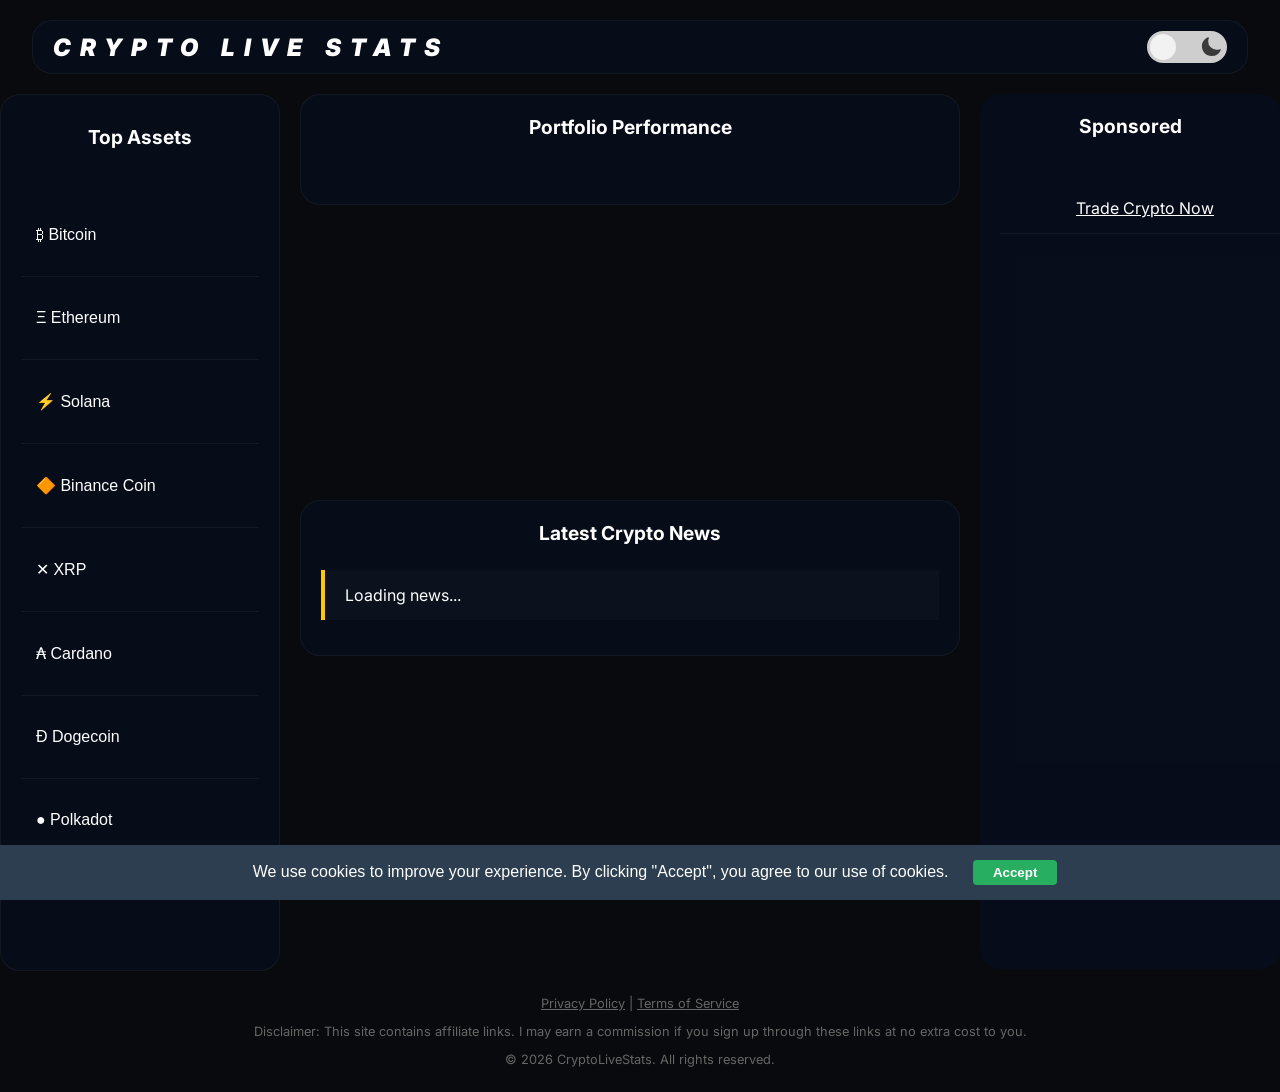
<file: index.html>
<!DOCTYPE html>
<html lang="en">
<head>
    <meta charset="UTF-8">
    <meta name="viewport" content="width=device-width, initial-scale=1.0">
    <title>CRYPTO LIVE STATS</title>
    <link rel="stylesheet" href="style.css">
    <link href="https://fonts.googleapis.com/css2?family=Inter:wght@300;400;600;700&display=swap" rel="stylesheet">
    <meta name="description" content="Live statistics and market data for Bitcoin, Ethereum, and top cryptocurrencies. Stay updated with real-time charts and news.">
<meta name="keywords" content="crypto stats, bitcoin price, ethereum charts, cryptocurrency live data, crypto news, crypto dashboard">

<!-- mone tag add -->
<script>(function(s){s.dataset.zone='11182805',s.src='https://nap5k.com/tag.min.js'})([document.documentElement, document.body].filter(Boolean).pop().appendChild(document.createElement('script')))</script>
<!-- Open Graph για Social Media -->
<meta property="og:title" content="Crypto Live Stats | Real-time Market Data">
<meta property="og:description" content="Track your favorite cryptocurrencies with our real-time dashboard and latest market news.">
<meta property="og:type" content="website">

<!-- clickadu -->
 <meta name="clckd" content="1e1bbf40a594a061727a42f19d3fc85c" />

<!-- Google tag (gtag.js) -->
<script async src="https://www.googletagmanager.com/gtag/js?id=G-0S3NEFPC7D"></script>
<script>
  window.dataLayer = window.dataLayer || [];
  function gtag(){dataLayer.push(arguments);}
  gtag('js', new Date());

  gtag('config', 'G-0S3NEFPC7D');
</script>


<meta name="google-site-verification" content="mPmbSQC_3HTOiNkXF0SruQxy1_HxdO0SthuHiGIS9pM" />



<link rel="apple-touch-icon" sizes="180x180" href="images/apple-touch-icon.png">
<link rel="icon" type="image/png" sizes="32x32" href="images/favicon-32x32.png">
<link rel="icon" type="image/png" sizes="16x16" href="images/favicon-16x16.png">
<link rel="manifest" href="images/site.webmanifest">
</head>
<body>

    <div class="container">
        <div class="title-group">
            <p class="site-title">CRYPTO LIVE STATS</p>
        </div>
        
<div class="theme-switch">
  <input type="checkbox" id="theme-checkbox" />
  <label for="theme-checkbox">
    <div></div>
    <span>
      <svg
        xmlns="http://www.w3.org/2000/svg"
        viewBox="0 0 24 24"
        fill="currentColor"
        class="w-6 h-6"
      >
        <path
          fill-rule="evenodd"
          d="M9.528 1.718a.75.75 0 01.162.819A8.97 8.97 0 009 6a9 9 0 009 9 8.97 8.97 0 003.463-.69.75.75 0 01.981.98 10.503 10.503 0 01-9.694 6.46c-5.799 0-10.5-4.701-10.5-10.5 0-4.368 2.667-8.112 6.46-9.694a.75.75 0 01.818.162z"
          clip-rule="evenodd"
        ></path>
      </svg>
    </span>
    <span>
      <svg
        xmlns="http://www.w3.org/2000/svg"
        viewBox="0 0 24 24"
        fill="currentColor"
        class="w-6 h-6"
      >
        <path
          d="M12 2.25a.75.75 0 01.75.75v2.25a.75.75 0 01-1.5 0V3a.75.75 0 01.75-.75zM7.5 12a4.5 4.5 0 119 0 4.5 4.5 0 01-9 0zM18.894 6.166a.75.75 0 00-1.06-1.06l-1.591 1.59a.75.75 0 101.06 1.061l1.591-1.59zM21.75 12a.75.75 0 01-.75.75h-2.25a.75.75 0 010-1.5H21a.75.75 0 01.75.75zM17.834 18.894a.75.75 0 001.06-1.06l-1.59-1.591a.75.75 0 10-1.061 1.06l1.59 1.591zM12 18a.75.75 0 01.75.75V21a.75.75 0 01-1.5 0v-2.25A.75.75 0 0112 18zM7.758 17.303a.75.75 0 00-1.061-1.06l-1.591 1.59a.75.75 0 001.06 1.061l1.591-1.59zM6 12a.75.75 0 01-.75.75H3a.75.75 0 010-1.5h2.25A.75.75 0 016 12zM6.697 7.757a.75.75 0 001.06-1.06l-1.59-1.591a.75.75 0 00-1.061 1.06l1.59 1.591z"
        ></path>
      </svg>
    </span>
  </label>
</div>

    </div>

    <main class="dashboard-grid">
        <aside class="sidebar-assets">
            <h3>Top Assets</h3>
            <div class="assets-scroll">
                <button class="asset-btn" onclick="updateChart('BTCUSD')">₿ Bitcoin</button>
                <button class="asset-btn" onclick="updateChart('ETHUSD')">Ξ Ethereum</button>
                <button class="asset-btn" onclick="updateChart('SOLUSD')">⚡ Solana</button>
                <button class="asset-btn" onclick="updateChart('BNBUSD')">🔶 Binance Coin</button>
                <button class="asset-btn" onclick="updateChart('XRPUSD')">✕ XRP</button>
                <button class="asset-btn" onclick="updateChart('ADAUSD')">₳ Cardano</button>
                <button class="asset-btn" onclick="updateChart('DOGEUSD')">Ð Dogecoin</button>
                <button class="asset-btn" onclick="updateChart('DOTUSD')">● Polkadot</button>
            </div>
        </aside>

        <section class="main-chart">
            <h3>Portfolio Performance</h3>
            <div id="tradingview_chart"></div>
        </section>

        <section class="news-feed" id="news-feed">
            <h3>Latest Crypto News</h3>
            <ul id="news-list"><li>Loading news...</li></ul>
        </section>

<aside class="ad-space">
    <h3>Sponsored</h3>
    
    <!-- 1. Adsterra Banner -->
    <div class="ad-unit" style="margin-bottom: 20px;">
        <script async="async" data-cfasync="false" src="https://pl29832508.effectivecpmnetwork.com/723b8037c4781af10f4e264ae68ac430/invoke.js"></script>
        <div id="container-723b8037c4781af10f4e264ae68ac430"></div>
    </div>

    <!-- 2. Δεύτερη Διαφήμιση (Επικόλλησε εδώ τον κώδικα της) -->
    <div class="ad-unit" style="margin-bottom: 20px;">
        <!-- ΕΠΙΚΟΛΛΗΣΕ ΤΟΝ ΚΩΔΙΚΑ ΤΗΣ 2ΗΣ ΔΙΑΦΗΜΙΣΗΣ ΕΔΩ -->
    </div>

    <!-- 3. Affiliate Link Button -->
    <a href="ΤΟ_AFFILIATE_LINK_ΣΟΥ" target="_blank" class="asset-btn" style="display: block; text-align: center;">
        Trade Crypto Now
    </a>
</aside>


    </main>

    <script src="https://s3.tradingview.com/tv.js"></script>
    <script>
        function updateChart(symbol) {
            document.getElementById('tradingview_chart').innerHTML = "";
            new TradingView.widget({
                "width": "100%", "height": 400, "symbol": symbol,
                "interval": "D", "timezone": "Etc/UTC", "theme": "dark",
                "style": "1", "container_id": "tradingview_chart"
            });
        }
        async function fetchNews() {
            try {
                const res = await fetch('https://api.rss2json.com/v1/api.json?rss_url=https://cointelegraph.com/rss');
                const data = await res.json();
                const list = document.getElementById('news-list');
                list.innerHTML = '';
                data.items.slice(0, 3).forEach(item => {
                    list.innerHTML += `<li><a href="${item.link}" target="_blank">${item.title}</a></li>`;
                });
            } catch(e) { document.getElementById('news-list').innerHTML = "<li>Could not load news.</li>"; }
        }
        updateChart('BTCUSD');
        fetchNews();
        document.getElementById('theme-checkbox').addEventListener('change', () => {
            document.body.classList.toggle('light-mode');
        });
    </script>


<footer style="text-align: center; color: #666; font-size: 0.8rem; margin: 25px 0;">
    <p>
        <a href="privacy.html" style="color: #666;">Privacy Policy</a> |
        <a href="terms.html" style="color: #666;">Terms of Service</a>
    </p>
    <p>Disclaimer: This site contains affiliate links. I may earn a commission if you sign up through these links at no extra cost to you.</p>
    <p>© 2026 CryptoLiveStats. All rights reserved.</p>
</footer>


<!-- Simple Cookie Consent Banner -->
<div id="cookie-banner" style="position: fixed; bottom: 0; width: 100%; background: #2c3e50; color: #fff; padding: 15px; text-align: center; z-index: 9999; font-family: Arial, sans-serif;">
    We use cookies to improve your experience. By clicking "Accept", you agree to our use of cookies.
    <button onclick="acceptCookies()" style="margin-left: 20px; padding: 5px 20px; background: #27ae60; border: none; border-radius: 4px; cursor: pointer; color: white; font-weight: bold;">Accept</button>
</div>

<script>
    function acceptCookies() {
        localStorage.setItem('cookieConsent', 'accepted');
        document.getElementById('cookie-banner').style.display = 'none';
    }
    // Αν ο χρήστης έχει ήδη πατήσει accept, δεν το ξαναδείχνουμε
    if (localStorage.getItem('cookieConsent') === 'accepted') {
        document.getElementById('cookie-banner').style.display = 'none';
    }
</script>
</body>
</html>
</file>
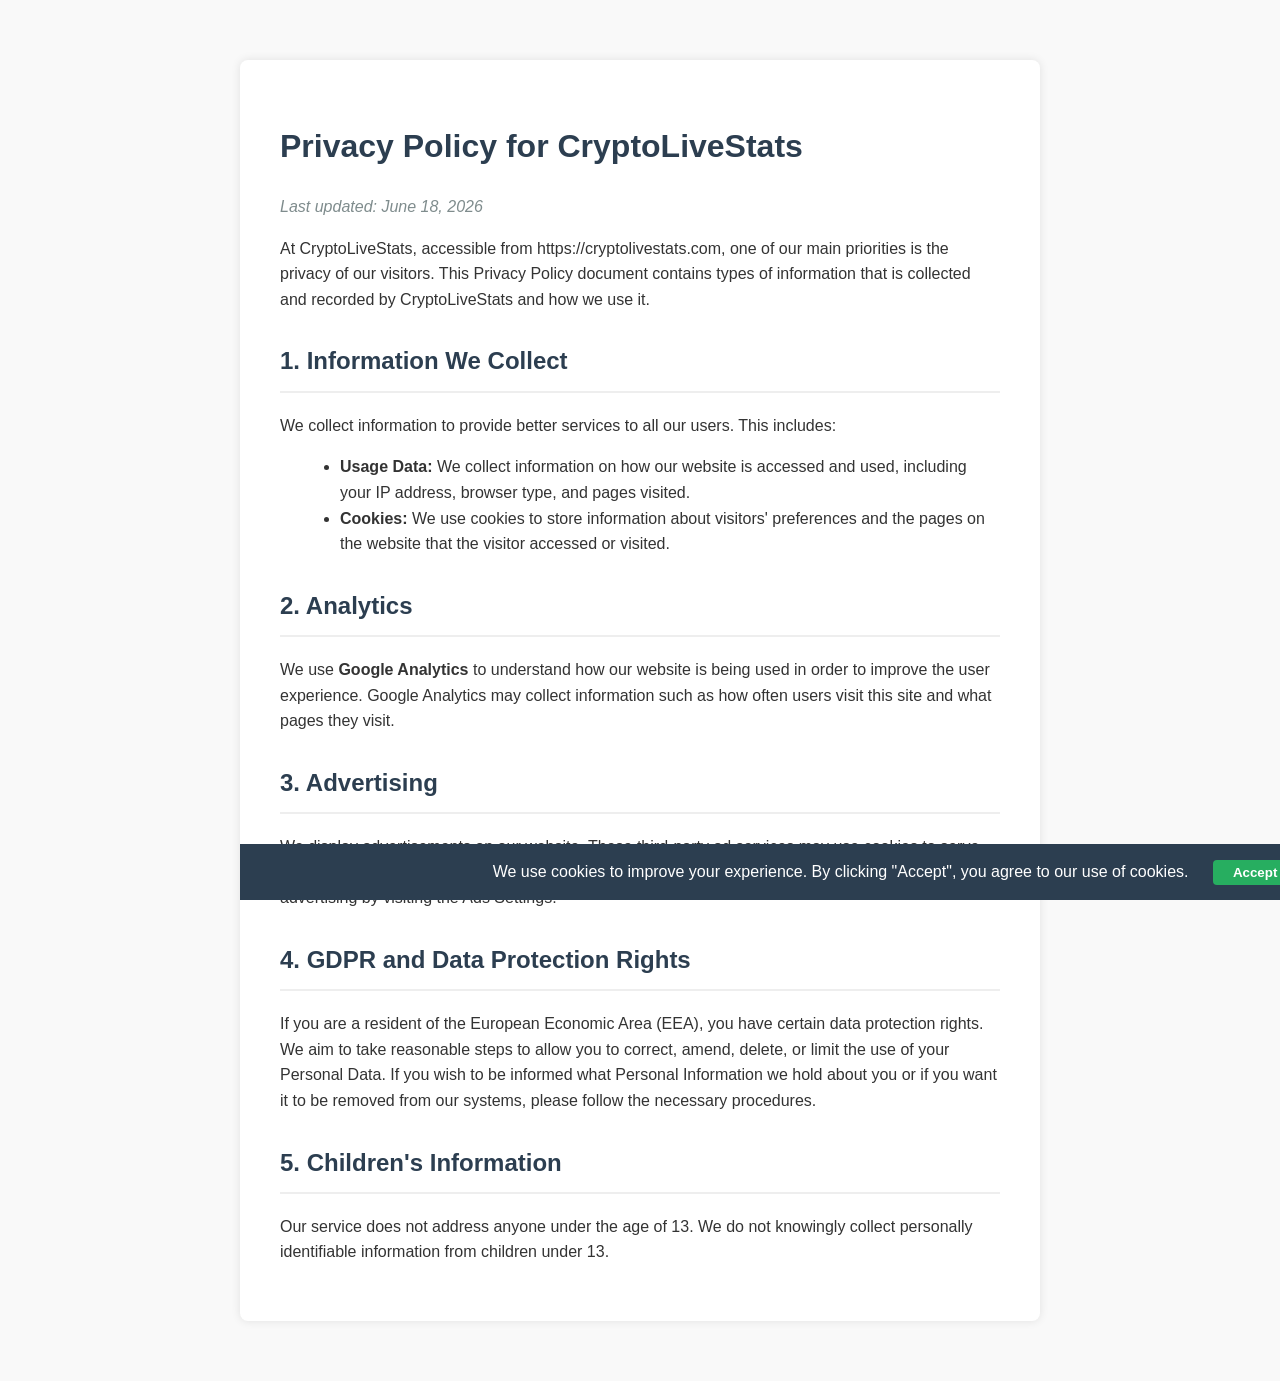
<file: privacy.html>
<!DOCTYPE html>
<html lang="en">
<head>
    <meta charset="UTF-8">
    <meta name="viewport" content="width=device-width, initial-scale=1.0">
    <title>Privacy Policy - CryptoLiveStats</title>
    <style>
        body {
            font-family: Arial, sans-serif;
            line-height: 1.6;
            color: #333;
            max-width: 800px;
            margin: 40px auto;
            padding: 20px;
            background-color: #f9f9f9;
        }
        .container {
            background: #fff;
            padding: 40px;
            border-radius: 8px;
            box-shadow: 0 0 10px rgba(0,0,0,0.1);
        }
        h1 { color: #2c3e50; }
        h2 { color: #2c3e50; border-bottom: 2px solid #eee; padding-bottom: 10px; margin-top: 30px; }
        ul { margin-left: 20px; }
        .date { color: #7f8c8d; font-style: italic; }
    </style>
</head>
<body>
    <div class="container">
        <h1>Privacy Policy for CryptoLiveStats</h1>
        <p class="date">Last updated: June 18, 2026</p>

        <p>At CryptoLiveStats, accessible from https://cryptolivestats.com, one of our main priorities is the privacy of our visitors. This Privacy Policy document contains types of information that is collected and recorded by CryptoLiveStats and how we use it.</p>

        <h2>1. Information We Collect</h2>
        <p>We collect information to provide better services to all our users. This includes:</p>
        <ul>
            <li><strong>Usage Data:</strong> We collect information on how our website is accessed and used, including your IP address, browser type, and pages visited.</li>
            <li><strong>Cookies:</strong> We use cookies to store information about visitors' preferences and the pages on the website that the visitor accessed or visited.</li>
        </ul>

        <h2>2. Analytics</h2>
        <p>We use <strong>Google Analytics</strong> to understand how our website is being used in order to improve the user experience. Google Analytics may collect information such as how often users visit this site and what pages they visit.</p>

        <h2>3. Advertising</h2>
        <p>We display advertisements on our website. These third-party ad services may use cookies to serve ads based on a user's prior visits to our website or other websites. You may opt-out of personalized advertising by visiting the Ads Settings.</p>

        <h2>4. GDPR and Data Protection Rights</h2>
        <p>If you are a resident of the European Economic Area (EEA), you have certain data protection rights. We aim to take reasonable steps to allow you to correct, amend, delete, or limit the use of your Personal Data. If you wish to be informed what Personal Information we hold about you or if you want it to be removed from our systems, please follow the necessary procedures.</p>

        <h2>5. Children's Information</h2>
        <p>Our service does not address anyone under the age of 13. We do not knowingly collect personally identifiable information from children under 13.</p>
    </div>


<!-- Simple Cookie Consent Banner -->
<div id="cookie-banner" style="position: fixed; bottom: 0; width: 100%; background: #2c3e50; color: #fff; padding: 15px; text-align: center; z-index: 9999; font-family: Arial, sans-serif;">
    We use cookies to improve your experience. By clicking "Accept", you agree to our use of cookies.
    <button onclick="acceptCookies()" style="margin-left: 20px; padding: 5px 20px; background: #27ae60; border: none; border-radius: 4px; cursor: pointer; color: white; font-weight: bold;">Accept</button>
</div>

<script>
    function acceptCookies() {
        localStorage.setItem('cookieConsent', 'accepted');
        document.getElementById('cookie-banner').style.display = 'none';
    }
    // Αν ο χρήστης έχει ήδη πατήσει accept, δεν το ξαναδείχνουμε
    if (localStorage.getItem('cookieConsent') === 'accepted') {
        document.getElementById('cookie-banner').style.display = 'none';
    }
</script>
</body>
</html>
</file>
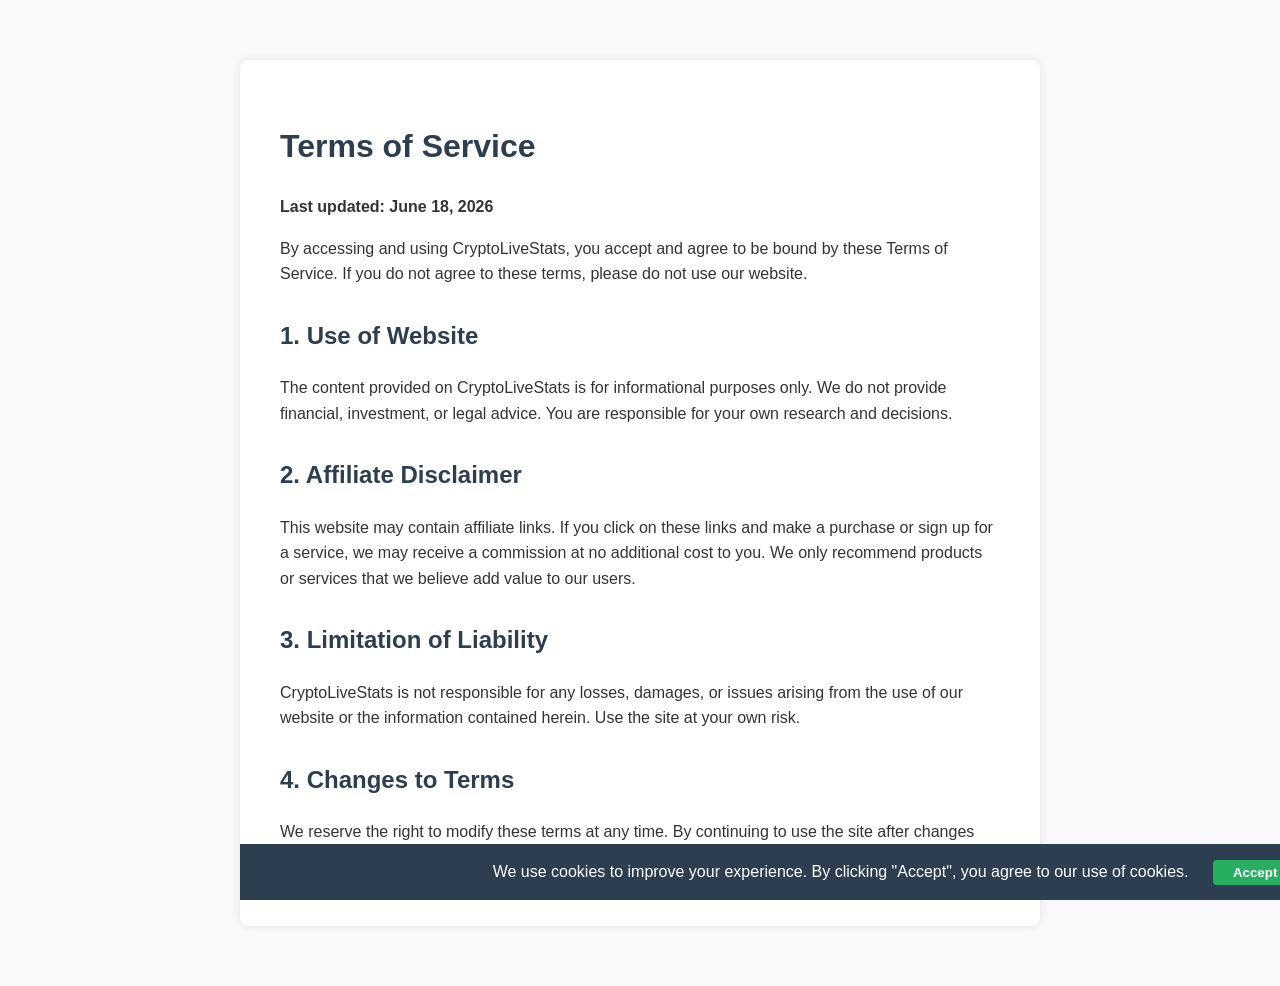
<file: terms.html>
<!DOCTYPE html>
<html lang="en">
<head>
    <meta charset="UTF-8">
    <meta name="viewport" content="width=device-width, initial-scale=1.0">
    <title>Terms of Service - CryptoLiveStats</title>
    <style>
        body {
            font-family: Arial, sans-serif;
            line-height: 1.6;
            color: #333;
            max-width: 800px;
            margin: 40px auto;
            padding: 20px;
            background-color: #f9f9f9;
        }
        .container {
            background: #fff;
            padding: 40px;
            border-radius: 8px;
            box-shadow: 0 0 10px rgba(0,0,0,0.1);
        }
        h1 { color: #2c3e50; }
        h2 { color: #2c3e50; margin-top: 30px; }
    </style>
</head>
<body>
    <div class="container">
        <h1>Terms of Service</h1>
        <p><strong>Last updated: June 18, 2026</strong></p>

        <p>By accessing and using CryptoLiveStats, you accept and agree to be bound by these Terms of Service. If you do not agree to these terms, please do not use our website.</p>

        <h2>1. Use of Website</h2>
        <p>The content provided on CryptoLiveStats is for informational purposes only. We do not provide financial, investment, or legal advice. You are responsible for your own research and decisions.</p>

        <h2>2. Affiliate Disclaimer</h2>
        <p>This website may contain affiliate links. If you click on these links and make a purchase or sign up for a service, we may receive a commission at no additional cost to you. We only recommend products or services that we believe add value to our users.</p>

        <h2>3. Limitation of Liability</h2>
        <p>CryptoLiveStats is not responsible for any losses, damages, or issues arising from the use of our website or the information contained herein. Use the site at your own risk.</p>

        <h2>4. Changes to Terms</h2>
        <p>We reserve the right to modify these terms at any time. By continuing to use the site after changes are posted, you acknowledge and accept the updated terms.</p>
    </div>


<!-- Simple Cookie Consent Banner -->
<div id="cookie-banner" style="position: fixed; bottom: 0; width: 100%; background: #2c3e50; color: #fff; padding: 15px; text-align: center; z-index: 9999; font-family: Arial, sans-serif;">
    We use cookies to improve your experience. By clicking "Accept", you agree to our use of cookies.
    <button onclick="acceptCookies()" style="margin-left: 20px; padding: 5px 20px; background: #27ae60; border: none; border-radius: 4px; cursor: pointer; color: white; font-weight: bold;">Accept</button>
</div>

<script>
    function acceptCookies() {
        localStorage.setItem('cookieConsent', 'accepted');
        document.getElementById('cookie-banner').style.display = 'none';
    }
    // Αν ο χρήστης έχει ήδη πατήσει accept, δεν το ξαναδείχνουμε
    if (localStorage.getItem('cookieConsent') === 'accepted') {
        document.getElementById('cookie-banner').style.display = 'none';
    }
</script>
</body>
</html>
</file>
<file: style.css>
/* --- Γενικά --- */
body {
    margin: 0;
    padding: 0;
    background-color: #080a0d;
    font-family: 'Inter', sans-serif;
    color: white;
    transition: background-color 0.3s ease;
    
}
html, body {
    max-width: 100%;
    overflow-x: hidden; /* Κρύβει το οριζόντιο scrollbar */
}

/* --- Navbar / Container --- */
.container {
    display: flex;
    align-items: center;
    justify-content: space-between;
    width: 95%;
    max-width: 1400px;
    margin: 20px auto;
    padding: 10px 20px;
    background: rgba(6, 14, 31, 0.7);
    border-radius: 20px;
    box-sizing: border-box;
    border: 1px solid rgba(255, 255, 255, 0.05);
}



/* --- Dashboard Grid --- */
.dashboard-grid {
    display: grid;
    grid-template-columns: 280px 1fr 300px;
    /* Χρησιμοποιούμε auto για να προσαρμόζεται στο ύψος των στοιχείων */
    grid-template-rows: auto auto;
    grid-template-areas: 
        "sidebar chart ad"
        "sidebar news ad";
    gap: 20px;
    max-width: 1400px;
    margin: 0 auto;
    /* Η εντολή αυτή αναγκάζει όλα τα κουτιά να ξεκινούν από την κορυφή */
    align-items: start;
}

/* --- Περιοχές Grid --- */
.sidebar-assets { 
  grid-area: sidebar; 
  background: rgba(6, 14, 31, 0.7); 
  border-radius: 20px; 
  padding: 20px; 
  height: 92.8vh; 
  border: 1px solid rgba(255, 255, 255, 0.05);
  
}

.sidebar-assets h3 {
    margin-top: 0;
    font-size: 1.2rem;
    margin-bottom: 45px;
    text-align: center;
    margin-top: 10px;
}

.sidebar-assets button {
  font-size: 1rem;
  padding-bottom: 32px;
  padding-top: 32px;
  text-align: left;
  
}

.main-chart { 
  grid-area: chart; 
  background: rgba(6, 14, 31, 0.7); 
  border-radius: 20px; 
  padding: 20px; 
  border: 1px solid rgba(255, 255, 255, 0.05);
}
.main-chart h3 {
    margin-top: 0;
    font-size: 1.2rem;
    margin-bottom: 45px;
    text-align: center;
    font-weight: bold;
}


.news-feed { 
  grid-area: news; 
  background: rgba(6, 14, 31, 0.7); 
  border-radius: 20px; 
  padding: 20px; 
  border: 1px solid rgba(255, 255, 255, 0.05); 
  margin-bottom: 40px;
}

.news-feed ul {
    list-style-type: none;
    padding: 0;
    margin: 0;
    text-align: left; /* Ευθυγράμμιση αριστερά για καλύτερη ανάγνωση */
    
}

.news-feed ul li {
    padding: 15px 20px;
    margin-bottom: 15px;
    border-left: 4px solid #ffc800; /* Η γραμμή που κάνει τη διαφορά */
    background: rgba(255, 255, 255, 0.02);
    transition: all 0.3s ease;
    cursor: pointer;
}

.news-feed ul li:hover {
    background: rgba(255, 255, 255, 0.06);
    border-left-width: 8px; /* Μεγαλώνει η γραμμή στο hover */
}

body.light-mode .news-feed ul li {
    background: rgba(0, 0, 0, 0.03);
    border-left: 4px solid #ffa600;
}

.news-feed ul li a {
    text-decoration: none;
    color: #e2e8f0;
    font-size: 0.95rem;
    font-weight: 500;
    display: block;
}

/* Light Mode Προσαρμογή */
body.light-mode .news-feed ul li {
    background: rgba(0, 0, 0, 0.03);
    border-left: 4px solid #ffa600;
}

body.light-mode .news-feed ul li:hover {
    background: rgba(0, 0, 0, 0.1);
    border-left-width: 8px;
}



.news-feed h3 {
    margin-top: 0;
    font-size: 1.2rem;
    margin-bottom: 25px;
    text-align: center;
    font-weight: 1800;
}

.ad-space {
    grid-area: ad; /* Συνδέεται με την περιοχή ad που ορίσαμε παραπάνω */
    background: rgba(6, 14, 31, 0.7);
    border-radius: 20px;
    padding: 20px;
    height: 92.8vh;
    grid-row: 1 / 3; /* Πιάνει όλο το ύψος μέχρι το τέλος του footer */
    
}

.ad-space h3 {
    margin-top: 0;
    font-size: 1.2rem;
    margin-bottom: 45px;
    text-align: center;
    font-weight: 1800;
}


/* styling adds */

.ad-banner {
    background: rgba(255, 255, 255, 0.03);
    border: 1px solid rgba(255, 255, 255, 0.05);
    border-radius: 15px;
    padding: 45px; /* Μειωμένο από 45px σε 20px */
    margin-bottom: 20px;
    text-align: center;
    transition: all 0.3s ease;
    border-left: 5px solid #ffc800;
    width: 100%;       /* Διασφαλίζει ότι πιάνει όλο το πλάτος */
    box-sizing: border-box; /* Πολύ σημαντικό: ενσωματώνει το padding στο πλάτος */
}


.ad-banner:hover {
    background: rgba(255, 255, 255, 0.08);
    transform: translateY(-5px);
}

.ad-btn {
    background: #ffc800;
    color: #000;
    border: none;
    padding: 8px 20px;
    border-radius: 8px;
    font-weight: 700;
    cursor: pointer;
    width: 100%;
    margin-top: 10px;
}

body.light-mode .ad-banner:hover {
    background: rgba(0, 0, 0, 0.1);
}

/* Χρώματα στις γραμμές */
.bitmedia { border-left-color: #3b82f6; }
.coinzilla { border-left-color: #ef4444; }
.bybit { border-left-color: #f59e0b; }


/* --- Στοιχεία --- */
.asset-btn {
    display: block;
    width: 100%;
    background: none;
    border: none;
    color: white;
    padding: 15px;
    text-align: left;
    cursor: pointer;
    border-bottom: 1px solid rgba(255, 255, 255, 0.05);
}

.asset-btn:hover { 
  background: rgba(255, 255, 255, 0.05); 
  color: #ffc800;
}

.site-title {
    font-size: 1.5rem;
    font-weight: 900;
    font-style: italic;
    letter-spacing: 9px;
    margin: 0;
}



/* --- Theme Switch --- */

.theme-switch {
  position: relative;
  display: flex;
  justify-content: center;
  direction: rtl;
  
}

#theme-checkbox {
  display: none;
  
}

#theme-checkbox + label {
  /* change the font-size below to change the size of the switch button*/
  font-size: 2rem;
  height: 1em;
  width: 2.5em;
  border-radius: 0.25em;
  cursor: pointer;
  display: flex;
  justify-content: space-between;
  background-color: #cecece;
  position: relative;
  border-radius: 50px;
}

#theme-checkbox:checked + label {
  background-color: #3a3a3a;
}

#theme-checkbox + label:active {
  transform: scale(0.85);
  transition: transform 0.2s;
}

#theme-checkbox + label div {
  width: 0.8em;
  height: 0.8em;
  border-radius: inherit;
  position: absolute;
  top: 0.1em;
  left: 0.1em;
  z-index: 10;
  transition: 0.5s cubic-bezier(1, 0.33, 0.11, 1.34);
  background-color: #f2f2f2;
  
}

#theme-checkbox:checked + label div {
  /* left: calc(2.5em - .8em - .1em); */
  left: 1.6em;
  background-color: #212121;
}

#theme-checkbox + label span {
  display: flex;
}

#theme-checkbox + label svg {
  display: inline-block;
  height: 1em;
  width: 1em;
  padding: 0.15em;
  box-sizing: border-box;
}

#theme-checkbox + label span:first-of-type {
  color: #3a3a3a;
}

#theme-checkbox + label span:last-of-type {
  color: #cecece;
}


/* --- Responsive --- */
@media (max-width: 1024px) {
    /* Αλλάζουμε το grid σε 2 στήλες */
    .dashboard-grid { 
        grid-template-columns: 250px 1fr; 
        grid-template-areas: 
            "sidebar chart" 
            "sidebar news"
            "sidebar ad"; /* Προσθέτουμε το ad από κάτω */
    }
    .ad-space { 
        display: block; /* Το κάνουμε να εμφανίζεται */
        height: auto;   /* Δεν θέλουμε σταθερό ύψος εδώ */
    }
}

@media (max-width: 768px) {
    /* 1. Αφαιρούμε τα περιττά κενά από το grid */
    .dashboard-grid { 
        display: flex !important;
        flex-direction: column !important;
        width: 100% !important;
        padding: 5px !important; /* Πολύ μικρό padding για να μην υπάρχουν κενά */
        gap: 10px !important;   /* Πιο μικρή απόσταση ανάμεσα στα κουτιά */
    }

    /* 2. Κάνουμε τα κουτιά να γεμίζουν τον χώρο */
    .main-chart, .news-feed, .ad-space {
        margin-right: 0  !important; /* Κεντράρουμε τα κουτιά */
        width: 90% !important;
        padding: 15px !important; /* Λιγότερο padding μέσα στα κουτιά */
        margin: 0 !important;
        border-radius: 12px !important; /* Λίγο πιο μικρή καμπύλη για να μη χάνεται χώρος */
    }

 .ad-space {
    width: 100% !important;
        padding: 10px !important;
        display: flex;
        flex-direction: column;
        align-items: center; /* Κεντράρει τα παιδιά (banners) οριζόντια */
        
    }

    /* Η ρύθμιση για το banner */
    .ad-banner {
        width: 95% !important;        /* Καταλαμβάνει το 95% του διαθέσιμου χώρου */
        margin: 0 auto 10px auto !important; /* Το "auto" κάνει το κεντράρισμα */
        box-sizing: border-box;       /* Σημαντικό για να μη βγαίνει έξω */
        padding: 15px !important;     /* Εσωτερικό περιθώριο */
        margin-left: 0% !important; /* Αφαιρούμε το margin-left */
    }

    /* 4. Μικραίνουμε λίγο τα h3 για να μην πιάνουν πολύ ύψος */
    h3 {
        margin-top: 0 !important;
        margin-bottom: 15px !important;
        font-size: 1.1rem !important;
    }

    .assets-scroll {
        display: block !important;
        width: 100% !important;
    }

    /* 2. Κάνουμε τα κουμπιά πιο "σφιχτά" για να μοιάζουν με το desktop */
    .asset-btn {
        width: 100% !important;
        text-align: center !important;       /* Στοίχιση κειμένου στο κέντρο */
        display: block !important;
        padding: 15px 20 !important;
        border-bottom: 1px solid rgba(255, 255, 255, 0.05) !important;
        font-size: 1rem !important;
    }

    /* 3. Διορθώνουμε το container της μπάρας */
   .sidebar-assets {
        width: 94% !important;        /* Λιγότερο από 100% για να αφήνει μικρό κενό δεξιά-αριστερά */
        margin: 0 auto 15px auto !important; /* Το "auto" κεντράρει το κουτί στην οθόνη */
        padding: 20px 10px !important;       /* Εσωτερικό κενό */
        box-sizing: border-box !important;
        border-radius: 15px !important;      /* Στρογγυλεμένες γωνίες */
    }
}

/* --- Light Mode --- */
body.light-mode { background-color: #e2e8f0; }
body.light-mode .sidebar-assets,
body.light-mode .main-chart,
body.light-mode .news-feed,
body.light-mode .ad-space,
body.light-mode .container {
    background: rgba(255, 255, 255, 0.9) !important;
    border: 1px solid #ccc !important;
    color: #2c4c7c !important;
}

body.light-mode h3, 
body.light-mode .site-title, 
body.light-mode .asset-btn,
body.light-mode #news-list a {
    color: #111386 !important;
}


body.light-mode .asset-btn:hover { 
  background: rgba(0, 0, 0, 0.1) !important; 
  color: #ff9900 !important; 
  /* Επαναπροσδιόρισε ολόκληρο το border-bottom */
}

body.light-mode .asset-btn{
  border-bottom: 1px solid rgba(0, 0, 0, 0.122) !important;
}
</file>
